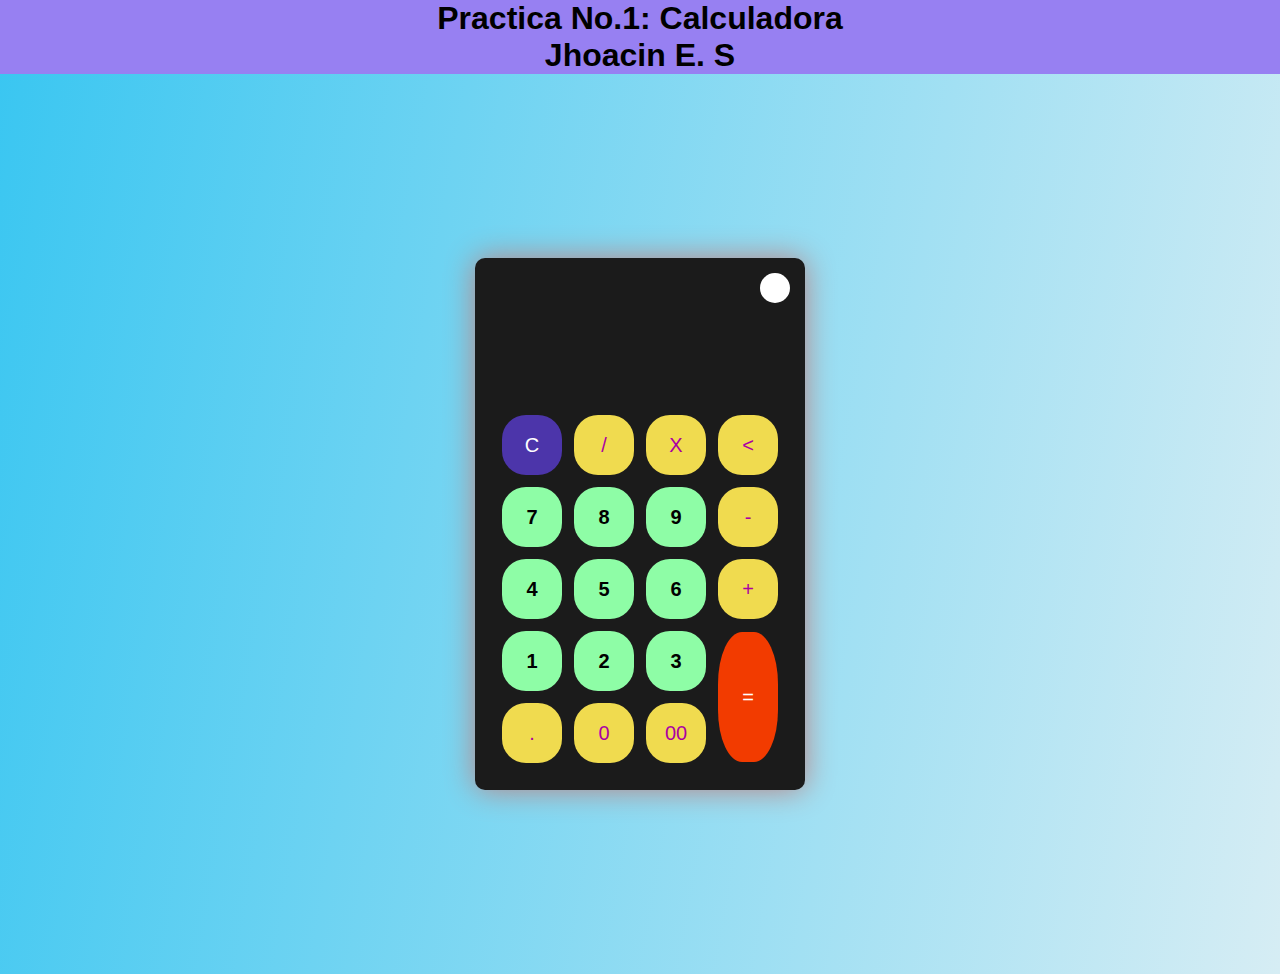
<file: Calculadora/index.html>
<!DOCTYPE html>
<html lang="es">
<head>
    <meta charset="UTF-8">
    <meta http-equiv="X-UA-Compatible" content="IE=edge">
    <meta name="viewport" content="width=device-width, initial-scale=1.0">
    <title>Calculadora</title>
    <link rel="stylesheet" href="./css/style.css">
    <link rel="shortcut icon" href="calculadora.png" type="image/x-icon">
</head>
<body>
    <div class="title">
        <h1>Practica No.1: Calculadora </br> Jhoacin E. S</h1>
    </div>
    
    <div class="container">
        <div class="calculator dark">

            <div class="theme-toggler active">
                <i class="toggler-icon"></i>
            </div>

            <div class="display-screen">
                <div id="display"></div>
            </div>

            <div class="buttons">
                <table>
                    <tr>
                        <td><button class="btn-operator" id="clear">C</button></td>

                        <td><button class="btn-operator" id="/">/</button></td>

                        <td><button class="btn-operator" id="*">X</button></td>

                        <td><button class="btn-operator" id="backspace"><</button></td>
                        
                    </tr>
                    <!-- Numeros -->
                    <tr>
                        <td><button class="btn-number" id="7">7</button></td>
                        <td><button class="btn-number" id="8">8</button></td>
                        <td><button class="btn-number" id="9">9</button></td>
                        <td><button class="btn-operator" id="-">-</button></td>
                    </tr>

                    <tr>
                        <td><button class="btn-number" id="4">4</button></td>
                        <td><button class="btn-number" id="5">5</button></td>
                        <td><button class="btn-number" id="6">6</button></td>
                        <td><button class="btn-operator" id="+">+</button></td>
                    </tr>

                    <tr>
                        <td><button class="btn-number" id="1">1</button></td>
                        <td><button class="btn-number" id="2">2</button></td>
                        <td><button class="btn-number" id="3">3</button></td>
                        <!-- rowspan es para decirle que invada dos filas asi como se muestra -->
                        <td rowspan="2"><button class="btn-equal" id="equal">=</button></td>
                    </tr>

                    <tr>
                        <td><button class="btn-operator" id=".">.</button></td>
                        <td><button class="btn-operator" id="0">0</button></td>
                        <td><button class="btn-operator" id="00">00</button></td>
                       
                    </tr>
                </table>
            </div>

            
        </div>
    </div>
    <script src="script.js"></script>

</body>
</html>
</file>
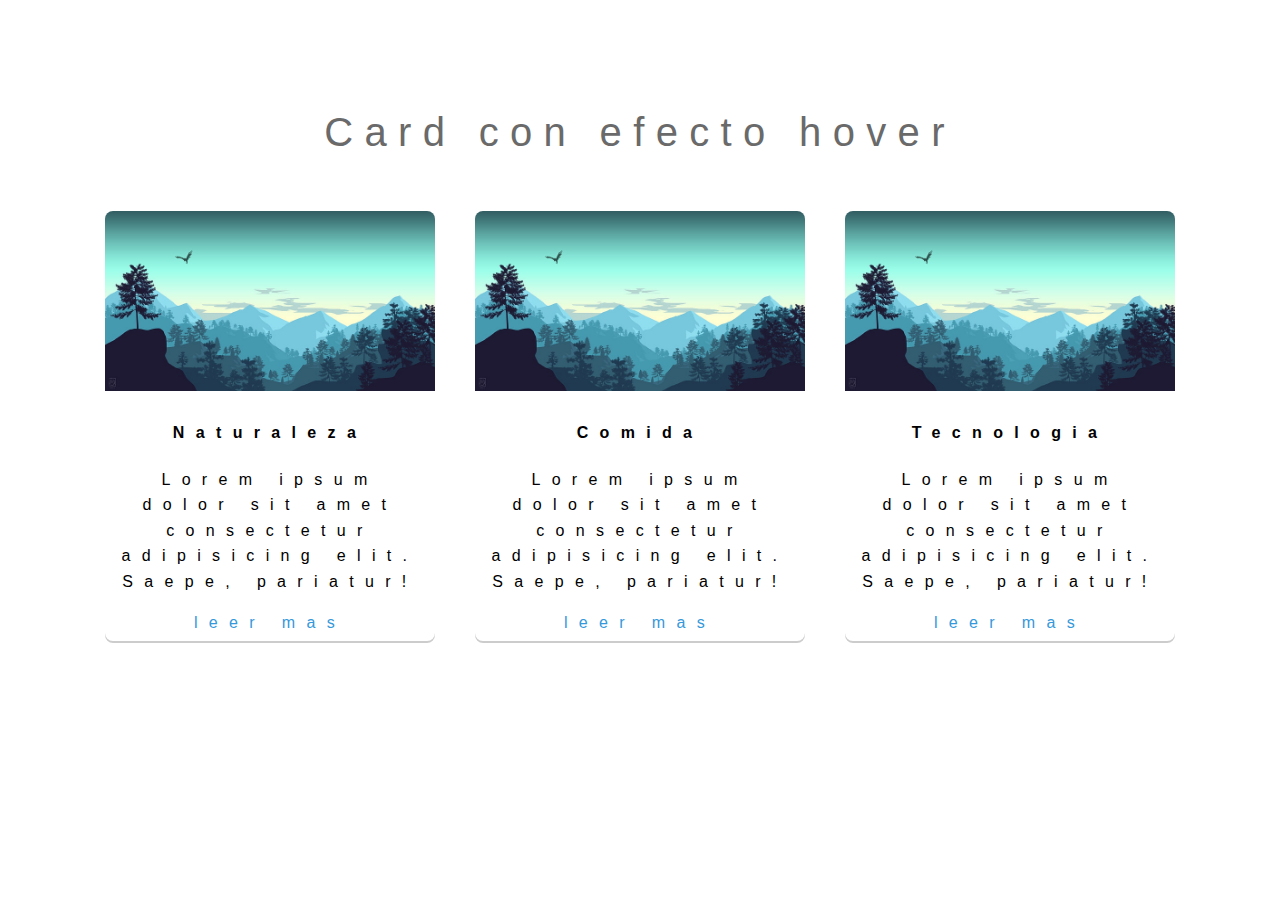
<file: creacion Cards/index.html>
<!DOCTYPE html>
<html lang="es">
<head>
    <meta charset="UTF-8">
    <meta http-equiv="X-UA-Compatible" content="IE=edge">
    <meta name="viewport" content="width=device-width, initial-scale=1.0">
    <title>Efecto card</title>
    <h1 class="title">Card con efecto hover</h1>
    <link rel="stylesheet" href="css/estilos.css">
    
</head>
<body>
    <div class="container">
        <div class="card"> 
            <img src="img/bodyy1.jpg">
            <h4>Naturaleza</h4>
            <p>Lorem ipsum dolor sit amet consectetur adipisicing elit. Saepe, pariatur!</p>
            <a href="#">leer mas</a>
        </div>
    

        <div class="card"> 
            <img src="img/bodyy1.jpg">
            <h4>Comida</h4>
            <p>Lorem ipsum dolor sit amet consectetur adipisicing elit. Saepe, pariatur!</p>
            <a href="#">leer mas</a>
            
        </div>

        <div class="card"> 
            <img src="img/bodyy1.jpg">
            <h4>Tecnologia</h4>
            <p>Lorem ipsum dolor sit amet consectetur adipisicing elit. Saepe, pariatur!</p>
            <a href="#">leer mas</a>
        </div>
    </div>
</body>
</html>
</file>
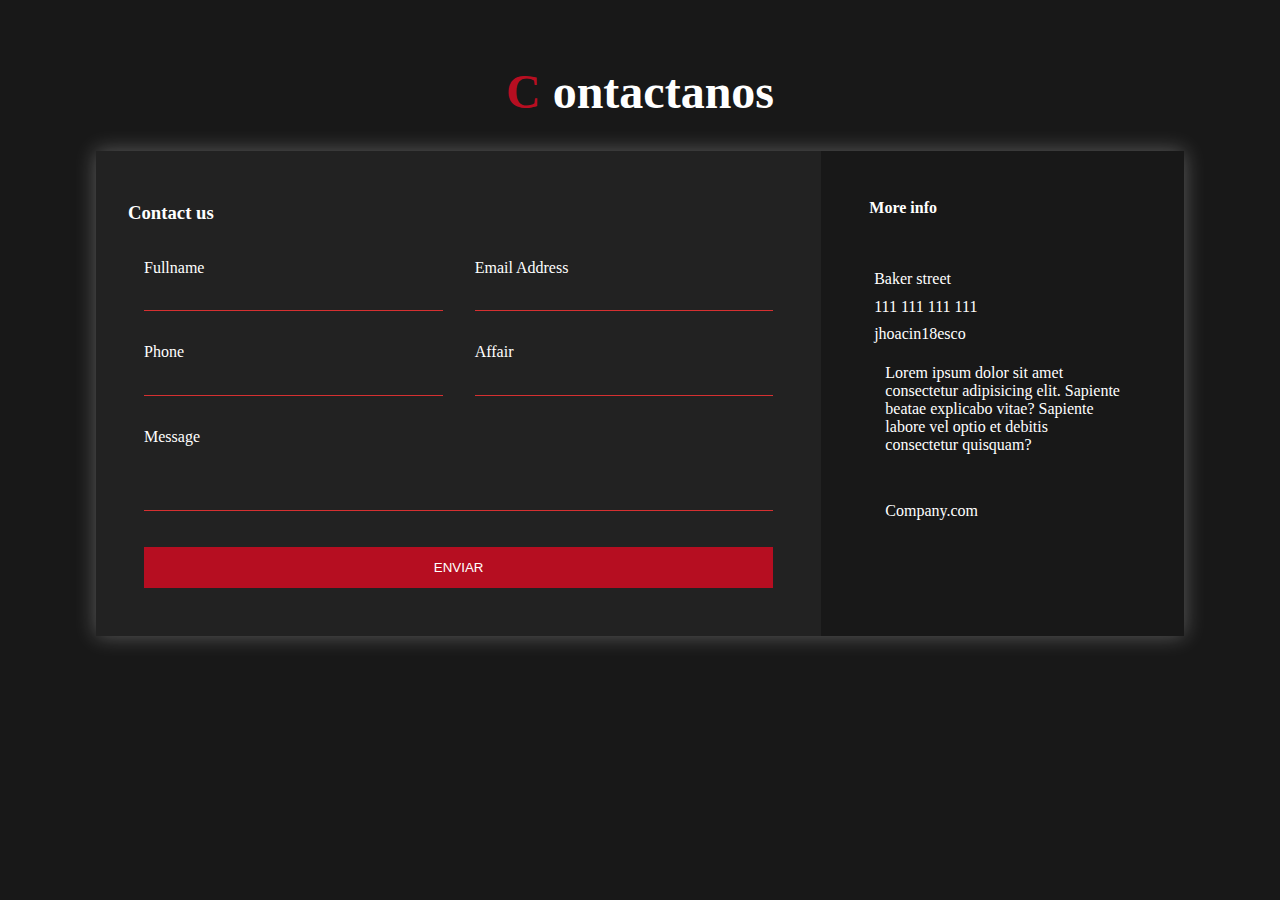
<file: Formulario de contacto responsive/index.html>
<!DOCTYPE html>
<html lang="en">
<head>
    <meta charset="UTF-8">
    <meta http-equiv="X-UA-Compatible" content="IE=edge">
    <meta name="viewport" content="width=device-width, initial-scale=1.0">
    <title>Website with Contact</title>
    <!-- Animate css -->
    <link rel="stylesheet" href="https://cdnjs.cloudflare.com/ajax/libs/animate.css/4.1.1/animate.min.css">
    <link
      rel="stylesheet"
      href="https://use.fontawesome.com/releases/v5.8.1/css/all.css"
      integrity="sha384-50oBUHEmvpQ+1lW4y57PTFmhCaXp0ML5d60M1M7uH2+nqUivzIebhndOJK28anvf"
      crossorigin="anonymous">
      <link rel="stylesheet" href="css/estilos.css">
</head>
<body>
    <div class="content">
        <h1 class="logo"><span>C</span> ontactanos</h1>
        <div class="contact-wrapper">
            <div class="contact_form">
                <h3>Contact us</h3>
                <form action="">
                    <p>
                        <label for="fullname">Fullname</label>
                        <input type="text" name="fullname" id="fullname">
                    </p>
                    <p>
                        <label>Email Address</label>
                        <input type="email" name="email">
                    </p>
                    <p>
                        <label>Phone</label>
                        <input type="tel" name="phone">
                    </p>
                    <p>
                        <label>Affair</label>
                        <input type="text" name="affair">
                    </p>
                    <p class="block">
                        <label>Message</label>
                        <textarea name="message" rows="3"></textarea>
                    </p>
                    <p class="block">
                    <button type="submit">Enviar</button>
                    </p>
                </form>

            </div>
            <div class="contact_info">
                <h4>More info</h4>
                <ul>
                    <li><i class="fas fa-map-marker-alt"></i> Baker street</li>
                    <li><i class="fas fa-phone"></i> 111 111 111 111</li>
                    <li><i class="fas fa-envelope-open-text"></i> jhoacin18esco</li>
                    <p>Lorem ipsum dolor sit amet consectetur adipisicing elit. Sapiente beatae explicabo vitae? Sapiente labore vel optio et debitis consectetur quisquam?</p>
                    <p>Company.com</p>

                </ul>

            </div>
        </div>
    </div>
    <div class="gracias">
        <div class="modal-content">
            
        </div>
    </div>
    
</body>
</html>
</file>
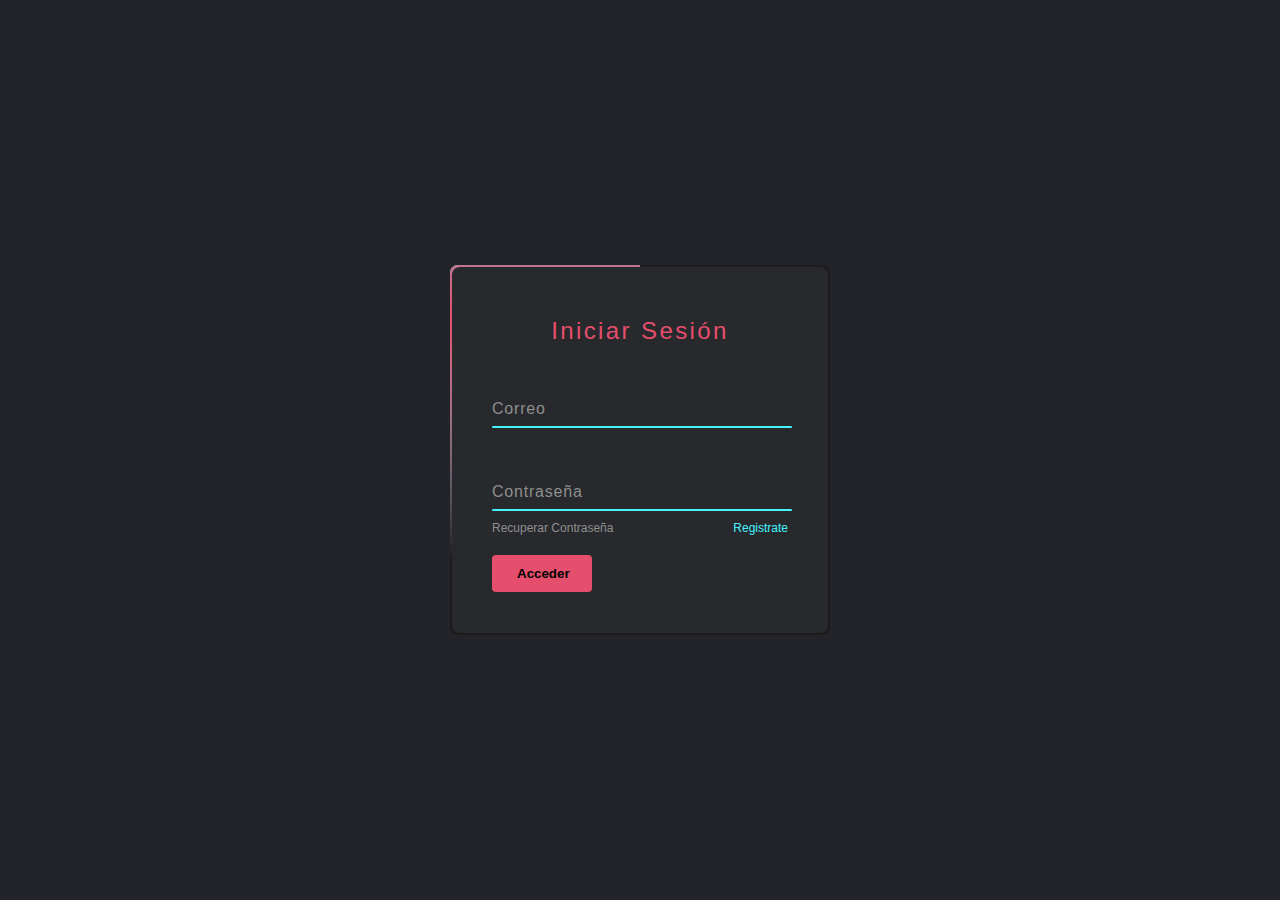
<file: login3/index.html>
<!DOCTYPE html>
<html lang="en">
<head>
    <meta charset="UTF-8">
    <meta http-equiv="X-UA-Compatible" content="IE=edge">
    <meta name="viewport" content="width=device-width, initial-scale=1.0">
    <link rel="stylesheet" href="css/style.css">
    <title>Login 4</title>
</head>
<body>
    <div class="box">
        <div class="form">
            <h2>Iniciar Sesión</h2>
            <div class="InputBox">
                <!-- barra -->
                <input type="text" required="required">
                <span>Correo</span>
                <i></i>
            </div>
            <div class="InputBox">
                <!-- barra -->
                <input type="password" required="required">
                <span>Contraseña</span>
                <i></i>
            </div>
            <div class="links">
                <a href="#">Recuperar Contraseña</a>
                <a href="#">Registrate</a> 
                
            </div>
            <input type="submit" value="Acceder">    

        </div>
    </div>
    
</body>
</html>
</file>
<file: Calculadora/css/style.css>
* {
  padding: 0;
  margin: 0;
  box-sizing: border-box;
  font-family: sans-serif;
}

h1 {
  text-align: center;
}

.title {
  width: 100%;
  background: #9780f2;
}

body {
  background: linear-gradient(100deg, #39c6f1, #d6edf4);
}

.container {
  height: 100vh;
  width: 100vw;
  display: flex;
  align-items: center;
  justify-content: center;
  flex-wrap: wrap;
}

.calculator {
  position: relative;
  height: auto;
  width: auto;
  padding: 20px;
  border-radius: 10px;
  box-shadow: 0 0 30px rgb(187, 130, 130);
  background-color: #fff;
}
.calculator #display {
  color: #08084f;
  margin: 0 10px;
  height: 100px;
  width: auto;
  display: flex;
  align-items: flex-end;
  justify-content: flex-end;
  font-size: 30px;
  margin-bottom: 30px;
  font-weight: 600;
}
.calculator #equal {
  height: 130px;
}
.calculator #clear {
  background-color: #ffd5d8;
  color: #f139c0;
}
.calculator .btn-number {
  background-color: #c3eaff;
  color: #000000;
}
.calculator .btn-operator {
  background-color: #ffd0fb;
  color: #f967f3;
}
.calculator .btn-equal {
  background-color: #adf9e7;
  color: #000;
}
.calculator.dark {
  background-color: #1B1B1B;
}
.calculator.dark #display {
  color: #daf1f1;
}
.calculator.dark #clear {
  background-color: #4C35AA;
  color: white;
}
.calculator.dark .btn-number {
  background-color: #8EFDA6;
  color: black;
  font-weight: 600;
}
.calculator.dark .btn-operator {
  background-color: #F0DB4F;
  color: #aa00a4;
}
.calculator.dark .btn-equal {
  background-color: #F23B00;
  color: white;
}

.theme-toggler {
  position: absolute;
  top: 30px;
  right: 30px;
  color: #fff;
  cursor: pointer;
  z-index: 1;
}
.theme-toggler::before {
  content: "";
  position: absolute;
  height: 30px;
  width: 30px;
  top: 50%;
  transform: translate(-50%, -50%);
  border-radius: 50%;
  background-color: #333;
  z-index: -1;
}

.theme-toggler.active {
  color: #333;
}
.theme-toggler.active::before {
  background-color: #fff;
}

button {
  height: 60px;
  width: 60px;
  border: 0;
  border-radius: 40%;
  margin: 5px;
  font-size: 20px;
  cursor: pointer;
  transition: all 0.2s ease;
}
button:hover {
  transform: scale(1.1);
}/*# sourceMappingURL=style.css.map */
</file>
<file: creacion Cards/css/estilos.css>
html, body{
    margin: 0;
    padding: 0;
}
body{
    width: 100%;
    height: 100%;
    font-family: sans-serif;
    letter-spacing: 0.3cm;
    line-height: 1.6;

}
.title{
    text-align: center;
    font-size: 40px;
    color: #6a6a6a;
    margin-top: 100px;
    font-weight: 100;
}
.container{
    width: 100%;
    max-width: 1200px;
    height: 430px;
    display: flex;
    flex-wrap: wrap;
    justify-content: center;
    margin: auto;
}
.container .card{
    width: 330px;
    height: 430px;
    border-radius: 8px;
    box-shadow: 0 2px rgba(0, 0, 0, 0.2);
    overflow: hidden;
    margin: 20px;
    text-align: center;
    transition: all 0.25s;
}
.container .card:hover{
    transform: translateY(-15px);
    box-shadow: 0 12px 16px rgba(0, 0, 0, 0.2);
}
.container .card img{
    width: 330px;
    height: 180px;
}
.container .card h4{
    font-weight: 600;
}
.container .card p{
    padding:  0 1rem;
    font-size: 16px;
    font-weight: 300;
}
.container .card a{
    font-weight: 500;
    text-decoration: none;
    color: #3498db;
}
</file>
<file: Formulario de contacto responsive/css/estilos.css>
*{
    box-sizing: border-box;

}
body{
    background: #181818;
    color: #fff;
    padding: 0 1.5em;
}
.content{
    max-width: 1170px;
    margin-left: auto;
    margin-left: auto;
    /* em es la medida del padre */
    padding: 1.5em;
}
.logo{
    text-align: center;
    font-size: 3em;
}
.logo span{
    color: #b70e21;
}
.contact-wrapper{
    box-shadow: 0 0 20px 0 rgb(255, 255, 255, .3);
}
.contact-wrapper > *{
    padding: 1em;
}
.contact_form{
    background: #222;
}

.contact_form form{
    display: grid;
    grid-template-columns: 1fr 1fr;
}

.contact_form form .block{
    grid-column: 1 / 3;
}
.contact_form form p{
    margin: 0;
    padding: 1em;
}



.contact_form form button,
.contact_form form input,
.contact_form form textarea{
    width: 100%;
    padding: .7em;
    border: none;
    background: none;
    outline: none;
    border-bottom:  1px solid #d63031;
    color: #fff;
}

.contact_form form button{
    background: #b60e21;
    border: 0;
    text-transform: uppercase;
    padding: 1em;

}
.contact_form form button:hover,
.contact_form form button:focus{
    background: #d63031;
    color: #fff;
    transition: background-color 1s ease-out;
    outline: 0;
}
.contact-info{
    background: #fff;
}
.contact_info h4,
.contact_info ul,
.contact_info p{
text-align: center;
margin: 0 0 1rem 0;
}
.contact_info ul{
    list-style: none;
    padding: 1em;

}
.contact_form form textarea{
        resize: none;
}

.contact_info ul li{
    padding: .3em;
}
/* large screen */
@media (min-width: 700px){
    body{
        padding: 0 4rem;
    }
    .contact-wrapper{
        display: grid;
        grid-template-columns: 2fr 1fr;
    }
    .contact-wrapper > *{
        padding: 2em;
    }
    .contact_info h4,
    .contact_info ul,
    .contact_info p{
        padding: 1em;
        text-align: left;
    }
}
</file>
<file: login3/css/style.css>
*{
    margin: 0;
    padding: 0;
    box-sizing: border-box;
    font-family: 'Franklin Gothic Medium', 'Arial Narrow', Arial, sans-serif;

}
body{
    display: flex;
    justify-content: center;
    align-items: center;
    min-height: 100vh;
    background: #23242a;

}
.box{
    position: relative;
    width: 380px;
    /* se cambio era 420 height */
    height: 370px;
    background: #1c1c1c;
    border-radius: 8px;
    overflow: hidden;
}

.box::before{
    content: '';
    position: absolute;
    top: -50%;
    left: -50%;
    width: 380px;
    height: 480px;
    background: linear-gradient(0deg, transparent, #45f3ff,
    #45f3ff);
    transform-origin: bottom right;
    animation: animate 6s linear infinite;

}
.box::after{
    content: '';
    position: absolute;
    top: -50%;
    left: -50%;
    width: 380px;
    height: 480px;
    background: linear-gradient(0deg, transparent, #e54e6c,
    #45f3ff);
    transform-origin: bottom right;
    animation: animate 6s linear infinite;
    animation-delay: -3s;
}
@keyframes animate
{
    0%
    {
        transform:  rotate(0deg);
    }
    100%
    {
        transform:  rotate(360deg);
    }
}
.form{
    position: absolute;
    inset: 2px;
    border-radius: 8px;
    background: #28292d;
    z-index: 10;
    padding: 50px 40px;
    display: flex;
    flex-direction: column;
}
.form h2{
    color: #e54e6c;
    font-weight: 500;
    text-align: center;
    letter-spacing: 0.1em;
    
}
.InputBox{
    position: relative;
    width: 300px;
    margin-top: 35px;

}
.InputBox input{
    position: relative;
    width: 100%;
    padding: 20px 10px 10px;
    background: transparent;
    border: none;
    outline: none;
    color: #23242a;
    font-size: 1em;
    letter-spacing: 0.05em;
    /* para mostrar lo que escribe el usuario */
    z-index: 10;
}
.InputBox span{
    position: absolute;
    left: 0;
    padding: 20px 0px 10px;
    font-size: 1em;
    color: #8f8f8f;
    pointer-events: none;
    letter-spacing: 0.05em;
    transition: 0.5s;
}
.InputBox input:valid ~ span,
.InputBox input:focus ~ span
{
    color: #45f3ff;
    /* aqui le estamos diciendo que queremos una transformacion
     en el eje Y arriba de '34px */
    transform:  translateX(0px) translateY(-34px);
    font-size: 0.75em;
}
.InputBox i{
    position: absolute;
    left: 0;
    bottom: 0;
    width: 100%;
    height: 2px;
    background:#45f3ff ;
    border-radius: 4px;
    transition: 0.5s;
    pointer-events: none;
}
.InputBox input:valid ~ i,
.InputBox input:focus ~ i{
    height: 44px;

}
.links{
    display: flex;
    justify-content: space-between;

}
.links a{
    margin: 10px 0;
    font-size: 0.75em;
    color: #8f8f8f;
    text-decoration: none;
}
.links a:hover,
.links a:nth-child(2)
{
    color: #45f3ff;
}
input[type="submit"]{
    border: none;
    outline: none;
    background: #e54e6c;
    padding: 11px 25px;
    width: 100px;
    margin-top: 10px;
    border-radius: 4px;
    font-weight: 600;
    cursor: pointer;
}
input[type="submit"]:active{
    opacity: 0.8;
}
</file>
